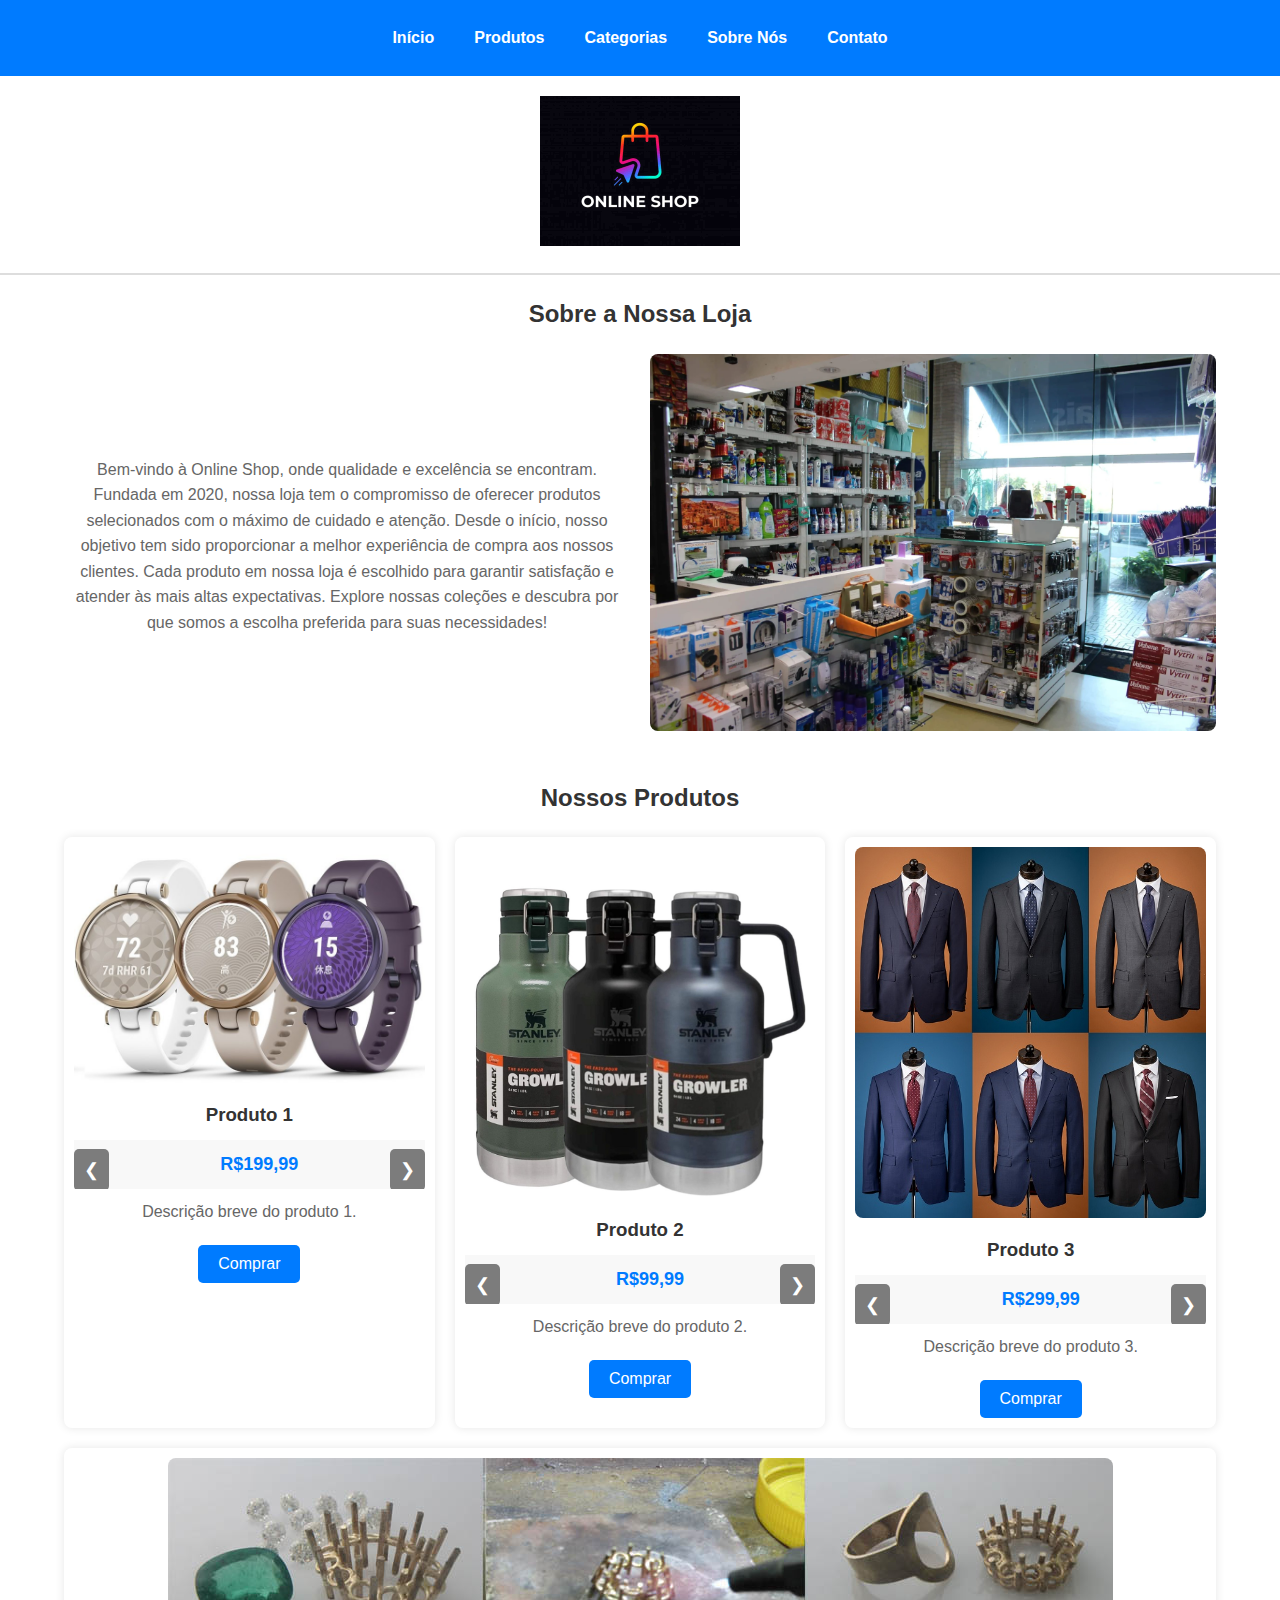
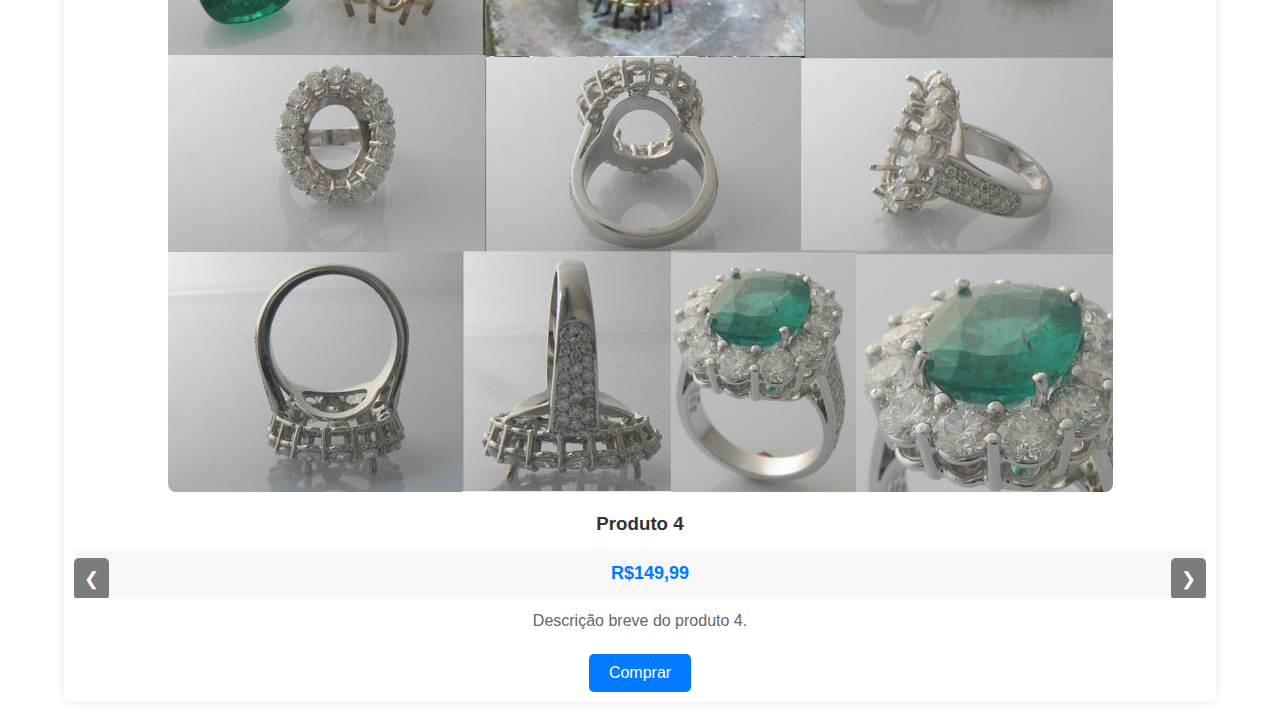
<file: index.html>
<!DOCTYPE html>
<html lang="pt-BR">
<head>
    <meta charset="UTF-8">
    <meta name="viewport" content="width=device-width, initial-scale=1.0">
    <title>Loja Virtual</title>
    <style>
        /* Reset básico e estilo global */
        body, h1, h2, h3, p, button, ul, li {
            margin: 0;
            padding: 0;
            box-sizing: border-box;
        }

        body {
            font-family: Arial, sans-serif;
            line-height: 1.6;
            background-color: #f4f4f4;
            color: #333;
        }

        .container {
            width: 90%;
            margin: 0 auto;
        }

        /* Estilo do cabeçalho */
        .header {
            background-color: #fff;
            padding: 20px 0;
            text-align: center;
            border-bottom: 2px solid #ddd;
        }

        .header img {
            max-width: 200px;
            height: auto;
        }

        /* Estilo do menu de navegação */
        .nav {
            background-color: #007bff;
            color: white;
            padding: 10px 0;
        }

        .nav ul {
            list-style: none;
            display: flex;
            justify-content: center;
            margin: 0;
            padding: 0;
        }

        .nav ul li {
            position: relative;
        }

        .nav ul li a {
            color: white;
            text-decoration: none;
            padding: 15px 20px;
            display: block;
            font-weight: bold;
        }

        .nav ul li a:hover {
            background-color: #0056b3;
        }

        .nav ul li ul {
            display: none;
            position: absolute;
            top: 100%;
            left: 0;
            background-color: #007bff;
            list-style: none;
            padding: 0;
            margin: 0;
            width: 200px;
        }

        .nav ul li:hover ul {
            display: block;
        }

        .nav ul li ul li a {
            padding: 10px;
            font-weight: normal;
        }

        .nav ul li ul li a:hover {
            background-color: #0056b3;
        }

        /* Estilos da seção Sobre a Loja */
        .sobre-loja {
            padding: 20px 0;
            background-color: #fff;
            text-align: center;
        }

        .sobre-loja h2 {
            margin-bottom: 20px;
        }

        .sobre-loja-conteudo {
            display: flex;
            flex-wrap: wrap;
            gap: 20px;
            align-items: center;
            justify-content: center;
            max-width: 1200px;
            margin: 0 auto;
        }

        .sobre-loja-texto,
        .sobre-loja-imagem {
            flex: 1 1 45%;
        }

        .sobre-loja-texto p {
            color: #666;
            line-height: 1.6;
        }

        .sobre-loja-imagem img {
            max-width: 100%;
            height: auto;
            border-radius: 8px;
        }

        /* Estilos da seção de Produtos */
        .produtos {
            padding: 20px 0;
            background-color: #fff;
        }

        .produtos h2 {
            text-align: center;
            margin-bottom: 20px;
        }

        .produto-lista {
            display: flex;
            flex-wrap: wrap;
            gap: 20px;
            justify-content: center;
        }

        .produto-item {
            flex: 1 1 calc(25% - 20px);
            box-shadow: 0 0 10px rgba(0, 0, 0, 0.1);
            padding: 10px;
            text-align: center;
            border-radius: 8px;
            background-color: #fff;
            position: relative;
            overflow: hidden;
            transition: transform 0.3s ease, box-shadow 0.3s ease;
        }

        .produto-item img {
            max-width: 100%;
            height: auto;
            border-radius: 8px;
        }

        .produto-item h3 {
            margin: 10px 0;
        }

        .produto-item p {
            margin: 10px 0;
            color: #666;
        }

        .produto-item button {
            background-color: #007bff;
            color: white;
            border: none;
            padding: 10px 20px;
            border-radius: 5px;
            cursor: pointer;
            font-size: 16px;
            margin-top: 10px;
            transition: background-color 0.3s ease;
        }

        .produto-item button:hover {
            background-color: #0056b3;
        }

        /* Estilos do slider de preços */
        .slider-container {
            position: relative;
            max-height: 100px;
            overflow: hidden;
            margin-bottom: 10px;
        }

        .slider {
            display: flex;
            transition: transform 0.5s ease;
        }

        .slider-item {
            min-width: 100%;
            text-align: center;
            background-color: #f8f8f8;
            padding: 10px;
        }

        .slider-item span {
            display: block;
            font-size: 18px;
            font-weight: bold;
            color: #007bff;
        }

        .slider-controls {
            position: absolute;
            top: 50%;
            width: 100%;
            display: flex;
            justify-content: space-between;
            transform: translateY(-50%);
        }

        .slider-controls button {
            background-color: rgba(0, 0, 0, 0.5);
            color: white;
            border: none;
            padding: 10px;
            cursor: pointer;
            font-size: 18px;
        }

        /* Responsividade */
        @media (max-width: 1024px) {
            .produto-item {
                flex: 1 1 calc(33.33% - 20px);
            }
        }

        @media (max-width: 768px) {
            .produto-item {
                flex: 1 1 calc(50% - 20px);
            }

            .sobre-loja-conteudo {
                flex-direction: column;
                text-align: center;
            }

            .sobre-loja-texto,
            .sobre-loja-imagem {
                flex: 1 1 100%;
            }
        }

        @media (max-width: 480px) {
            .produto-item {
                flex: 1 1 100%;
            }
        }
    </style>
</head>
<body>
    <!-- Menu de Navegação -->
    <nav class="nav">
        <div class="container">
            <ul>
                <li><a href="#home">Início</a></li>
                <li><a href="#produtos">Produtos</a></li>
                <li>
                    <a href="#categorias">Categorias</a>
                    <ul>
                        <li><a href="#eletronicos">Eletrônicos</a></li>
                        <li><a href="#roupas">Roupas</a></li>
                        <li><a href="#acessorios">Acessórios</a></li>
                    </ul>
                </li>
                <li><a href="#sobre">Sobre Nós</a></li>
                <li><a href="#contato">Contato</a></li>
            </ul>
        </div>
    </nav>

    <!-- Cabeçalho com Logo -->
    <header class="header">
        <img src="/imagens/logo.jpg" alt="Logo da Loja">
    </header>

    <!-- Seção Sobre a Loja -->
    <section class="sobre-loja" id="sobre">
        <div class="container">
            <h2>Sobre a Nossa Loja</h2>
            <div class="sobre-loja-conteudo">
                <div class="sobre-loja-texto">
                    <p>Bem-vindo à Online Shop, onde qualidade e excelência se encontram. Fundada em 2020, nossa loja tem o compromisso de oferecer produtos selecionados com o máximo de cuidado e atenção. Desde o início, nosso objetivo tem sido proporcionar a melhor experiência de compra aos nossos clientes. Cada produto em nossa loja é escolhido para garantir satisfação e atender às mais altas expectativas. Explore nossas coleções e descubra por que somos a escolha preferida para suas necessidades!</p>
                </div>
                <div class="sobre-loja-imagem">
                    <img src="/imagens/sobre a loja.webp" alt="Sobre a Loja">
                </div>
            </div>
        </div>
    </section>

    <!-- Seção de Produtos -->
    <section class="produtos" id="produtos">
        <div class="container">
            <h2>Nossos Produtos</h2>
            <div class="produto-lista">
                <div class="produto-item">
                    <img src="/imagens/eletronico.jpg" alt="Produto 1">
                    <h3>Produto 1</h3>
                    <div class="slider-container">
                        <div class="slider">
                            <div class="slider-item">
                                <span>R$199,99</span>
                            </div>
                            <div class="slider-item">
                                <span>R$179,99</span>
                            </div>
                        </div>
                        <div class="slider-controls">
                            <button onclick="prevSlide()">&#10094;</button>
                            <button onclick="nextSlide()">&#10095;</button>
                        </div>
                    </div>
                    <p>Descrição breve do produto 1.</p>
                    <button>Comprar</button>
                </div>
                <div class="produto-item">
                    <img src="/imagens/utilidades.jfif" alt="Produto 2">
                    <h3>Produto 2</h3>
                    <div class="slider-container">
                        <div class="slider">
                            <div class="slider-item">
                                <span>R$99,99</span>
                            </div>
                            <div class="slider-item">
                                <span>R$89,99</span>
                            </div>
                        </div>
                        <div class="slider-controls">
                            <button onclick="prevSlide()">&#10094;</button>
                            <button onclick="nextSlide()">&#10095;</button>
                        </div>
                    </div>
                    <p>Descrição breve do produto 2.</p>
                    <button>Comprar</button>
                </div>
                <div class="produto-item">
                    <img src="/imagens/roupas.jpg" alt="Produto 3">
                    <h3>Produto 3</h3>
                    <div class="slider-container">
                        <div class="slider">
                            <div class="slider-item">
                                <span>R$299,99</span>
                            </div>
                            <div class="slider-item">
                                <span>R$259,99</span>
                            </div>
                        </div>
                        <div class="slider-controls">
                            <button onclick="prevSlide()">&#10094;</button>
                            <button onclick="nextSlide()">&#10095;</button>
                        </div>
                    </div>
                    <p>Descrição breve do produto 3.</p>
                    <button>Comprar</button>
                </div>
                <div class="produto-item">
                    <img src="/imagens/acessorios.jpg" alt="Produto 4">
                    <h3>Produto 4</h3>
                    <div class="slider-container">
                        <div class="slider">
                            <div class="slider-item">
                                <span>R$149,99</span>
                            </div>
                            <div class="slider-item">
                                <span>R$129,99</span>
                            </div>
                        </div>
                        <div class="slider-controls">
                            <button onclick="prevSlide()">&#10094;</button>
                            <button onclick="nextSlide()">&#10095;</button>
                        </div>
                    </div>
                    <p>Descrição breve do produto 4.</p>
                    <button>Comprar</button>
                </div>
            </div>
        </div>
    </section>

    <script>
        // JavaScript para controle do slider de preços
        let slideIndex = 0;

        function showSlide(index) {
            const slides = document.querySelectorAll('.slider-item');
            if (index >= slides.length) slideIndex = 0;
            if (index < 0) slideIndex = slides.length - 1;
            slides.forEach((slide, i) => {
                slide.style.transform = `translateX(-${slideIndex * 100}%)`;
            });
        }

        function nextSlide() {
            slideIndex++;
            showSlide(slideIndex);
        }

        function prevSlide() {
            slideIndex--;
            showSlide(slideIndex);
        }

        // Inicializar o slider
        showSlide(slideIndex);
    </script>
</body>
</html>
</file>
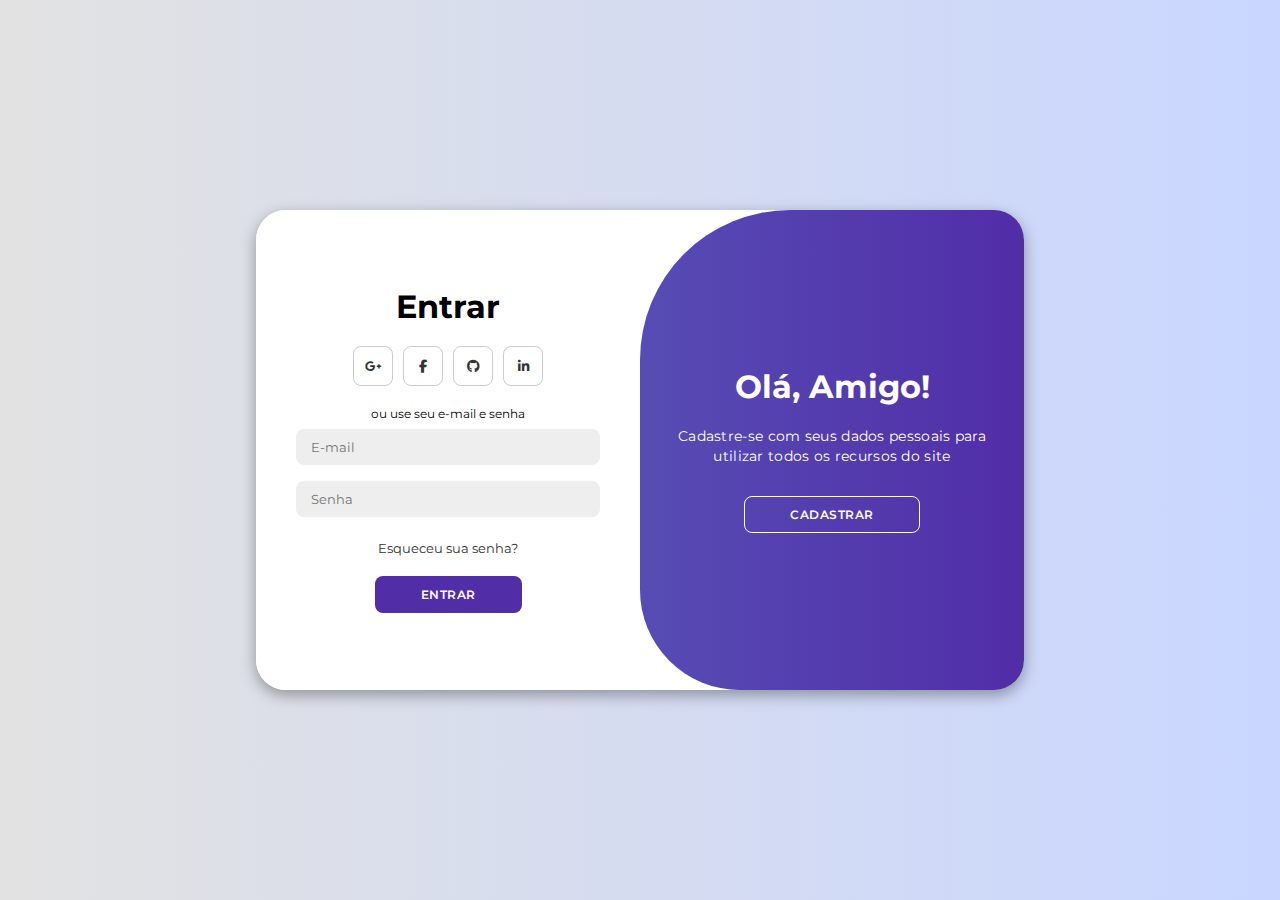
<file: login interativo/index.html>
<!DOCTYPE html>
<html lang="pt-br">

<head>
    <meta charset="UTF-8">
    <meta name="viewport" content="width=device-width, initial-scale=1.0">
    <link rel="stylesheet" href="https://cdnjs.cloudflare.com/ajax/libs/font-awesome/6.4.2/css/all.min.css">
    <link rel="stylesheet" href="style.css">
    <title>Página de Login Moderna</title>
</head>

<body>

    <div class="container" id="container">
        <div class="form-container sign-up">
            <form>
                <h1>Criar Conta</h1>
                <div class="social-icons">
                    <a href="#" class="icon"><i class="fa-brands fa-google-plus-g"></i></a>
                    <a href="#" class="icon"><i class="fa-brands fa-facebook-f"></i></a>
                    <a href="#" class="icon"><i class="fa-brands fa-github"></i></a>
                    <a href="#" class="icon"><i class="fa-brands fa-linkedin-in"></i></a>
                </div>
                <span>ou use seu e-mail para se registrar</span>
                <input type="text" placeholder="Nome">
                <input type="email" placeholder="E-mail">
                <input type="password" placeholder="Senha">
                <button>Criar Conta</button>
            </form>
        </div>
        <div class="form-container sign-in">
            <form>
                <h1>Entrar</h1>
                <div class="social-icons">
                    <a href="#" class="icon"><i class="fa-brands fa-google-plus-g"></i></a>
                    <a href="#" class="icon"><i class="fa-brands fa-facebook-f"></i></a>
                    <a href="#" class="icon"><i class="fa-brands fa-github"></i></a>
                    <a href="#" class="icon"><i class="fa-brands fa-linkedin-in"></i></a>
                </div>
                <span>ou use seu e-mail e senha</span>
                <input type="email" placeholder="E-mail">
                <input type="password" placeholder="Senha">
                <a href="#">Esqueceu sua senha?</a>
                <button>Entrar</button>
            </form>
        </div>
        <div class="toggle-container">
            <div class="toggle">
                <div class="toggle-panel toggle-left">
                    <h1>Bem-vindo de volta!</h1>
                    <p>Insira seus dados pessoais para utilizar todos os recursos do site</p>
                    <button class="hidden" id="login">Entrar</button>
                </div>
                <div class="toggle-panel toggle-right">
                    <h1>Olá, Amigo!</h1>
                    <p>Cadastre-se com seus dados pessoais para utilizar todos os recursos do site</p>
                    <button class="hidden" id="register">Cadastrar</button>
                </div>
            </div>
        </div>
    </div>

    <script src="script.js"></script>
</body>

</html>
</file>
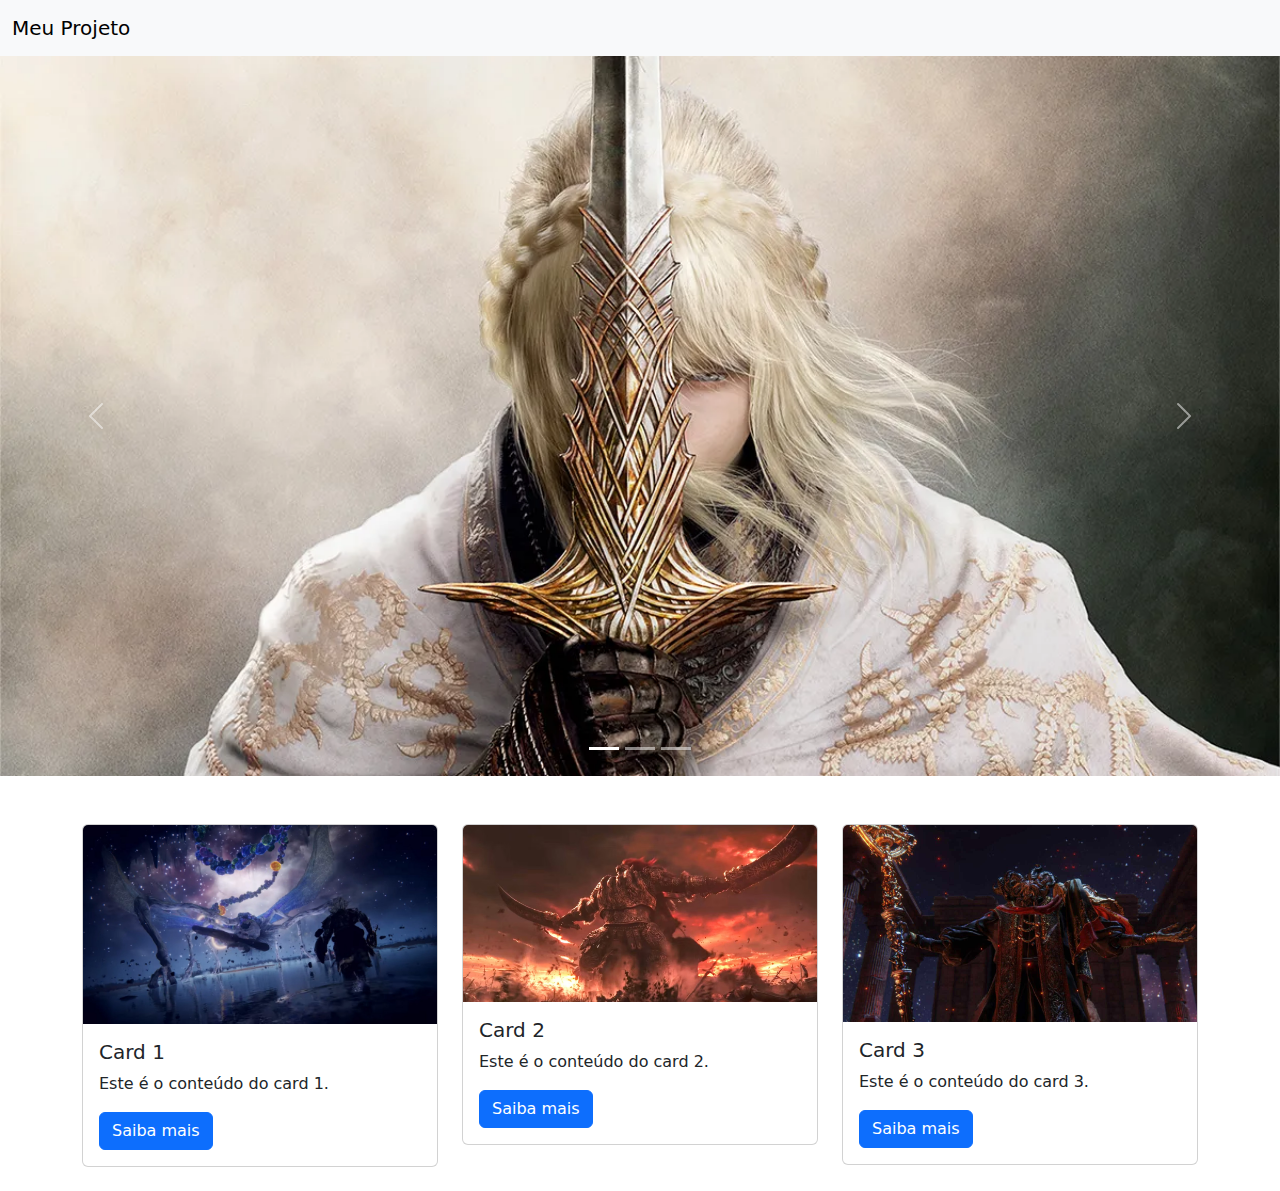
<file: pasta/index.html>
<!DOCTYPE html>
<html lang="pt-br">
<head>
    <meta charset="UTF-8">
    <meta name="viewport" content="width=device-width, initial-scale=1.0">
    <title>Projeto com Bootstrap</title>
    <!-- Bootstrap CSS -->
    <link href="https://cdn.jsdelivr.net/npm/bootstrap@5.3.0-alpha1/dist/css/bootstrap.min.css" rel="stylesheet">
</head>
<body>

    <!-- Navbar opcional -->
    <nav class="navbar navbar-expand-lg navbar-light bg-light">
        <div class="container-fluid">
            <a class="navbar-brand" href="#">Meu Projeto</a>
        </div>
    </nav>

    <!-- Carousel de Imagens com indicadores -->
    <div id="carouselExampleIndicators" class="carousel slide" data-bs-ride="carousel">
        <div class="carousel-indicators">
            <button type="button" data-bs-target="#carouselExampleIndicators" data-bs-slide-to="0" class="active" aria-current="true" aria-label="Slide 1"></button>
            <button type="button" data-bs-target="#carouselExampleIndicators" data-bs-slide-to="1" aria-label="Slide 2"></button>
            <button type="button" data-bs-target="#carouselExampleIndicators" data-bs-slide-to="2" aria-label="Slide 3"></button>
        </div>
        <div class="carousel-inner">
            <div class="carousel-item active">
                <img src="imagens/leda.webp" class="d-block w-100" alt="Imagem 1">
            </div>
            <div class="carousel-item">
                <img src="imagens/malenia.jpg" class="d-block w-100" alt="Imagem 2">
            </div>
            <div class="carousel-item">
                <img src="imagens/ranni.webp" class="d-block w-100" alt="Imagem 3">
            </div>
        </div>
        <button class="carousel-control-prev" type="button" data-bs-target="#carouselExampleIndicators" data-bs-slide="prev">
            <span class="carousel-control-prev-icon" aria-hidden="true"></span>
            <span class="visually-hidden">Anterior</span>
        </button>
        <button class="carousel-control-next" type="button" data-bs-target="#carouselExampleIndicators" data-bs-slide="next">
            <span class="carousel-control-next-icon" aria-hidden="true"></span>
            <span class="visually-hidden">Próximo</span>
        </button>
    </div>

    <!-- Layout com Grid e Cards -->
    <div class="container mt-5">
        <div class="row">
            <!-- Card 1 -->
            <div class="col-xs-12 col-sm-12 col-md-6 col-lg-4 mb-4">
                <div class="card">
                    <img src="imagens/astel.jpg" class="card-img-top" alt="Imagem 1">
                    <div class="card-body">
                        <h5 class="card-title">Card 1</h5>
                        <p class="card-text">Este é o conteúdo do card 1.</p>
                        <a href="#" class="btn btn-primary">Saiba mais</a>
                    </div>
                </div>
            </div>
            <!-- Card 2 -->
            <div class="col-xs-12 col-sm-12 col-md-6 col-lg-4 mb-4">
                <div class="card">
                    <img src="imagens/raddan.avif" class="card-img-top" alt="Imagem 2">
                    <div class="card-body">
                        <h5 class="card-title">Card 2</h5>
                        <p class="card-text">Este é o conteúdo do card 2.</p>
                        <a href="#" class="btn btn-primary">Saiba mais</a>
                    </div>
                </div>
            </div>
            <!-- Card 3 -->
            <div class="col-xs-12 col-sm-12 col-md-6 col-lg-4 mb-4">
                <div class="card">
                    <img src="imagens/mog.jpg" class="card-img-top" alt="Imagem 3">
                    <div class="card-body">
                        <h5 class="card-title">Card 3</h5>
                        <p class="card-text">Este é o conteúdo do card 3.</p>
                        <a href="#" class="btn btn-primary">Saiba mais</a>
                    </div>
                </div>
            </div>
        </div>
    </div>

    <!-- Bootstrap JS e dependências -->
    <script src="https://cdn.jsdelivr.net/npm/bootstrap@5.3.0-alpha1/dist/js/bootstrap.bundle.min.js"></script>
</body>
</html>
</file>
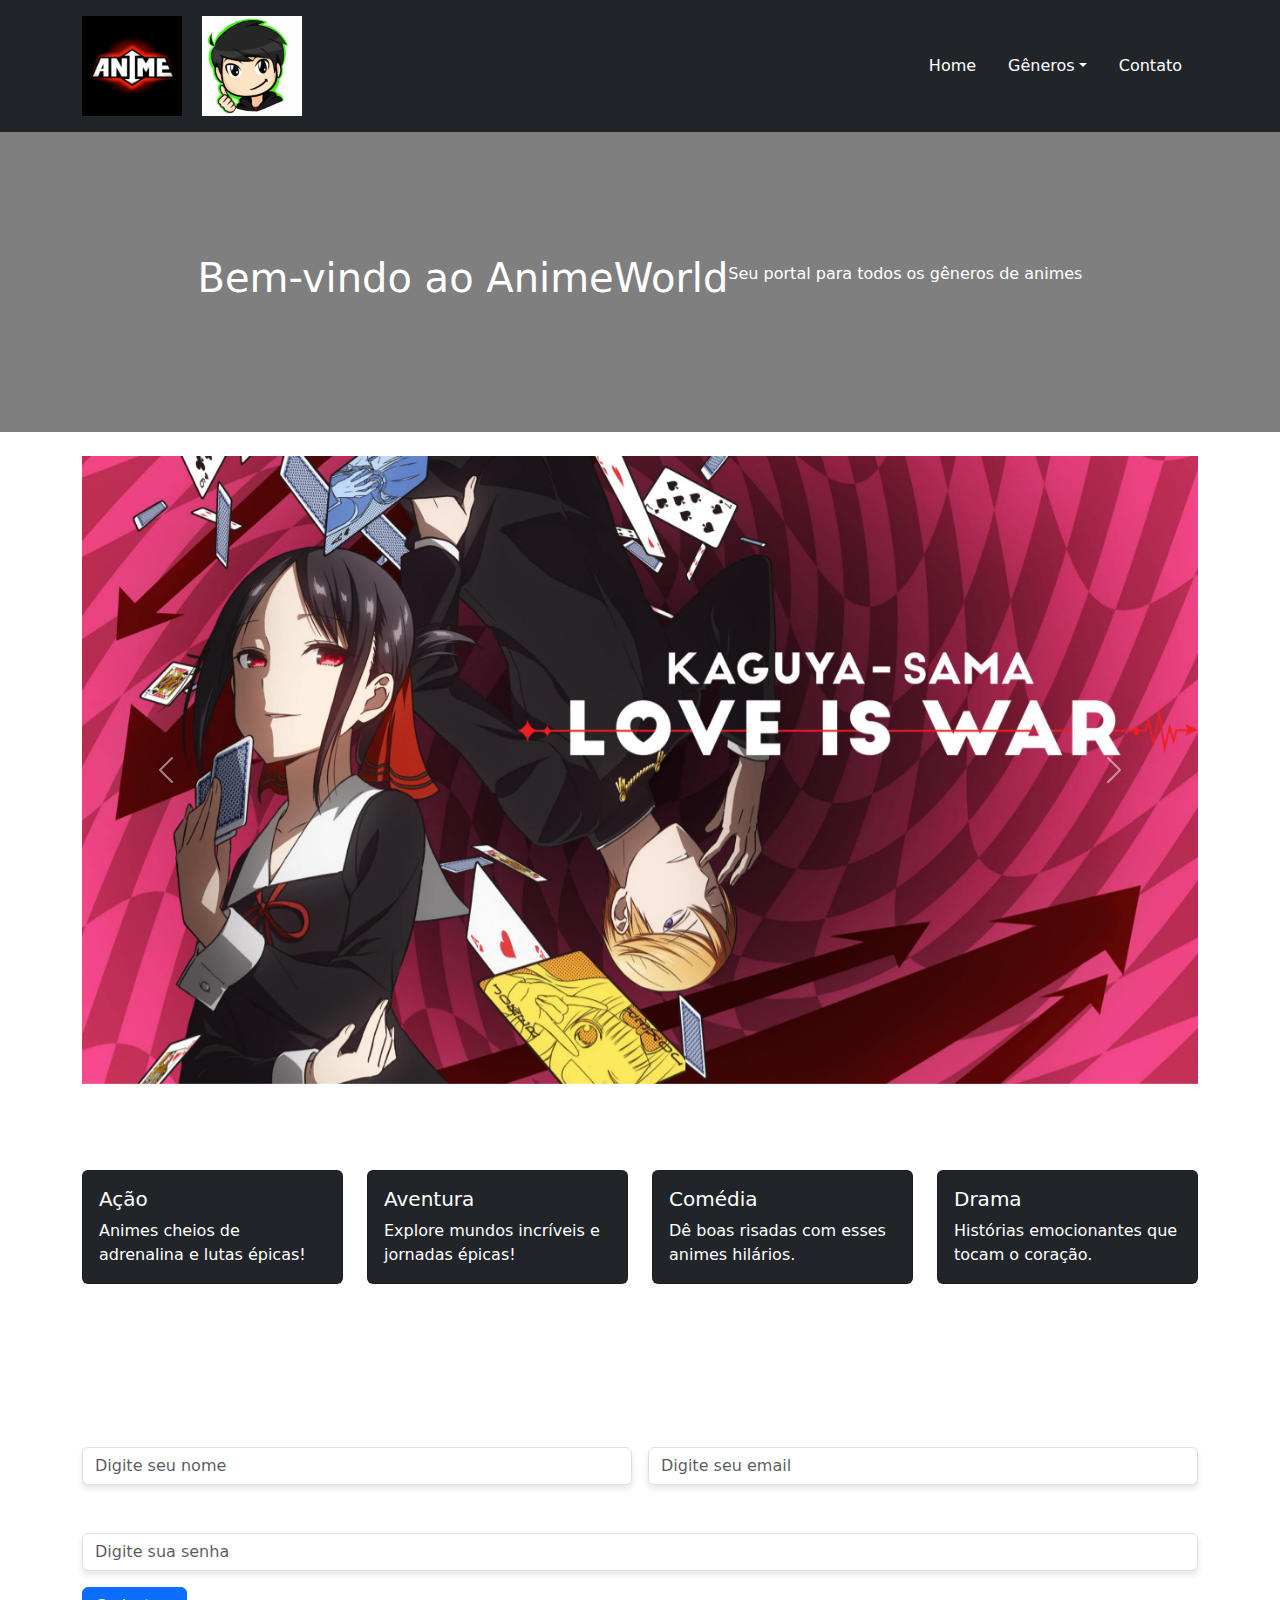
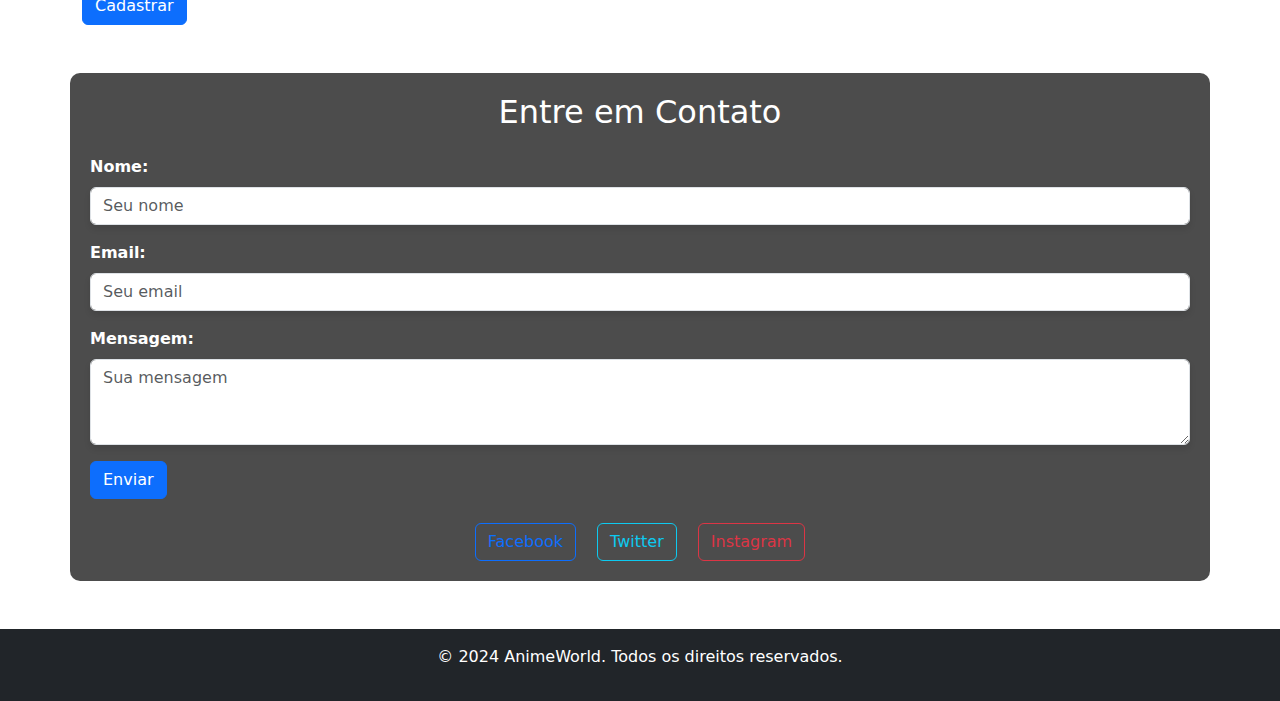
<file: projeto/index.html>
<!DOCTYPE html>
<html lang="pt-BR">
<head>
    <meta charset="UTF-8">
    <meta name="viewport" content="width=device-width, initial-scale=1.0">
    <title>AnimeWorld</title>
    <!-- Bootstrap CSS -->
    <link href="https://cdn.jsdelivr.net/npm/bootstrap@5.3.0-alpha1/dist/css/bootstrap.min.css" rel="stylesheet">
    <style>
        body {
            background-image: url('https://i0.wp.com/wallpapercave.com/wp/wp2443550.gif'); /* Substitua pelo caminho do seu GIF */
            background-size: cover;
            background-attachment: fixed;
            background-repeat: no-repeat;
            color: white;
        }

        header {
            background-color: rgba(0, 0, 0, 0.8);
            position: relative;
            padding: 10px 0;
        }

        .logo {
            display: flex;
            align-items: center;
        }

        .logo img {
            max-width: 100px;
            height: auto;
        }

        .anime-image {
            width: 150px; /* Ajuste o tamanho */
            height: auto;
            margin-left: 20px;
        }

        .banner {
            height: 300px;
            background: rgba(0, 0, 0, 0.5);
            width: 100%;
            display: flex;
            align-items: center;
            justify-content: center;
        }

        .card {
            margin-bottom: 20px;
        }

        #mensagemCadastro {
            text-align: center;
            font-size: 18px;
            font-weight: bold;
        }

        footer {
            background-color: rgba(0, 0, 0, 0.9);
        }

        /* Estilos para os formulários */
        form input, form textarea {
            background-color: #ffffff;
            color: #000000;
            border: 1px solid #ccc;
            box-shadow: 0px 4px 6px rgba(0, 0, 0, 0.1);
        }

        form input::placeholder, form textarea::placeholder {
            color: #999999;
        }

        form label {
            color: #ffffff;
        }

        .form-label {
            font-weight: bold;
        }

        #contato {
            background-color: rgba(0, 0, 0, 0.7);
            padding: 20px;
            border-radius: 10px;
        }
    </style>
</head>
<body>

    <!-- Cabeçalho com Logo e Imagem de Anime -->
    <header class="bg-dark text-white p-3 text-center">
        <div class="container">
            <div class="d-flex justify-content-between align-items-center">
                <div class="logo">
                    <img src="imagens2/logo.jpg" alt="Logo do AnimeWorld" width="100">
                    <!-- Nova imagem de anime -->
                    <img src="imagens2/avatar.jpg" alt="Imagem de Anime" class="anime-image">
                </div>
                <nav>
                    <ul class="nav">
                        <li class="nav-item"><a class="nav-link text-white" href="#home">Home</a></li>
                        <li class="nav-item dropdown">
                            <a class="nav-link dropdown-toggle text-white" href="#" id="generosDropdown" role="button" data-bs-toggle="dropdown">Gêneros</a>
                            <ul class="dropdown-menu">
                                <li><a class="dropdown-item" href="#acao">Ação</a></li>
                                <li><a class="dropdown-item" href="#aventura">Aventura</a></li>
                                <li><a class="dropdown-item" href="#comedia">Comédia</a></li>
                                <li><a class="dropdown-item" href="#drama">Drama</a></li>
                            </ul>
                        </li>
                        <li class="nav-item"><a class="nav-link text-white" href="#contato">Contato</a></li>
                    </ul>
                </nav>
            </div>
        </div>
    </header>

    <!-- Seção Principal com imagem de fundo -->
    <section id="home" class="banner text-center text-white">
        <h1>Bem-vindo ao AnimeWorld</h1>
        <p>Seu portal para todos os gêneros de animes</p>
    </section>

    <!-- Carrossel -->
    <section id="carrossel" class="container my-4">
        <div id="animeCarousel" class="carousel slide" data-bs-ride="carousel">
            <div class="carousel-inner">
                <div class="carousel-item active">
                    <img src="imagens2/kaguya-sama.jpg" class="d-block w-100" alt="Kaguya-sama">
                </div>
                <div class="carousel-item">
                    <img src="imagens2/konosuba.png" class="d-block w-100" alt="Konosuba">
                </div>
                <div class="carousel-item">
                    <img src="imagens2/mirai nikki.jpg" class="d-block w-100" alt="Mirai Nikki">
                </div>
            </div>
            <button class="carousel-control-prev" type="button" data-bs-target="#animeCarousel" data-bs-slide="prev">
                <span class="carousel-control-prev-icon" aria-hidden="true"></span>
                <span class="visually-hidden">Anterior</span>
            </button>
            <button class="carousel-control-next" type="button" data-bs-target="#animeCarousel" data-bs-slide="next">
                <span class="carousel-control-next-icon" aria-hidden="true"></span>
                <span class="visually-hidden">Próximo</span>
            </button>
        </div>
    </section>

    <!-- Gêneros de Animes -->
    <section id="generos" class="container my-4">
        <h2 class="text-center mb-4">Gêneros de Animes</h2>
        <div class="row">
            <div class="col-md-3">
                <div class="card bg-dark text-white">
                    <div class="card-body">
                        <h5 class="card-title">Ação</h5>
                        <p class="card-text">Animes cheios de adrenalina e lutas épicas!</p>
                    </div>
                </div>
            </div>
            <div class="col-md-3">
                <div class="card bg-dark text-white">
                    <div class="card-body">
                        <h5 class="card-title">Aventura</h5>
                        <p class="card-text">Explore mundos incríveis e jornadas épicas!</p>
                    </div>
                </div>
            </div>
            <div class="col-md-3">
                <div class="card bg-dark text-white">
                    <div class="card-body">
                        <h5 class="card-title">Comédia</h5>
                        <p class="card-text">Dê boas risadas com esses animes hilários.</p>
                    </div>
                </div>
            </div>
            <div class="col-md-3">
                <div class="card bg-dark text-white">
                    <div class="card-body">
                        <h5 class="card-title">Drama</h5>
                        <p class="card-text">Histórias emocionantes que tocam o coração.</p>
                    </div>
                </div>
            </div>
        </div>
    </section>

    <!-- Seção de Cadastro -->
    <section id="cadastro" class="container my-5">
        <h2 class="text-center mb-4">Cadastre-se no AnimeWorld</h2>
        <form id="cadastroForm" class="row g-3">
            <div class="col-md-6">
                <label for="nome" class="form-label">Nome:</label>
                <input type="text" class="form-control" id="nome" required placeholder="Digite seu nome">
            </div>
            <div class="col-md-6">
                <label for="email" class="form-label">Email:</label>
                <input type="email" class="form-control" id="email" required placeholder="Digite seu email">
            </div>
            <div class="col-12">
                <label for="senha" class="form-label">Senha:</label>
                <input type="password" class="form-control" id="senha" required placeholder="Digite sua senha">
            </div>
            <div class="col-12">
                <button type="submit" class="btn btn-primary">Cadastrar</button>
            </div>
        </form>
        <div id="mensagemCadastro" class="mt-3"></div>
    </section>

    <!-- Seção de Contato -->
    <section id="contato" class="container my-5">
        <h2 class="text-center mb-4">Entre em Contato</h2>
        <form>
            <div class="mb-3">
                <label for="nomeContato" class="form-label">Nome:</label>
                <input type="text" class="form-control" id="nomeContato" required placeholder="Seu nome">
            </div>
            <div class="mb-3">
                <label for="emailContato" class="form-label">Email:</label>
                <input type="email" class="form-control" id="emailContato" required placeholder="Seu email">
            </div>
            <div class="mb-3">
                <label for="mensagem" class="form-label">Mensagem:</label>
                <textarea class="form-control" id="mensagem" rows="3" required placeholder="Sua mensagem"></textarea>
            </div>
            <button type="submit" class="btn btn-primary">Enviar</button>
        </form>

        <!-- Redes sociais -->
        <div class="text-center mt-4">
            <a href="https://facebook.com" class="btn btn-outline-primary mx-2" target="_blank">Facebook</a>
            <a href="https://twitter.com" class="btn btn-outline-info mx-2" target="_blank">Twitter</a>
            <a href="https://instagram.com" class="btn btn-outline-danger mx-2" target="_blank">Instagram</a>
        </div>
    </section>

    <!-- Rodapé -->
    <footer class="bg-dark text-white text-center py-3">
        <p>&copy; 2024 AnimeWorld. Todos os direitos reservados.</p>
    </footer>

    <!-- Bootstrap JS e Script Personalizado -->
    <script src="https://cdn.jsdelivr.net/npm/bootstrap@5.3.0-alpha1/dist/js/bootstrap.bundle.min.js"></script>
    <script>
        // Cadastro
        document.getElementById('cadastroForm').addEventListener('submit', function(e) {
            e.preventDefault();

            const nome = document.getElementById('nome').value;
            const email = document.getElementById('email').value;
            const senha = document.getElementById('senha').value;
            const mensagemCadastro = document.getElementById('mensagemCadastro');

            // Validação simples
            if (nome && email && senha.length >= 6) {
                mensagemCadastro.innerHTML = `<div class="alert alert-success">Cadastro realizado com sucesso!</div>`;
            } else {
                mensagemCadastro.innerHTML = `<div class="alert alert-danger">Por favor, preencha todos os campos corretamente. A senha deve ter no mínimo 6 caracteres.</div>`;
            }
        });
    </script>
</body>
</html>
</file>
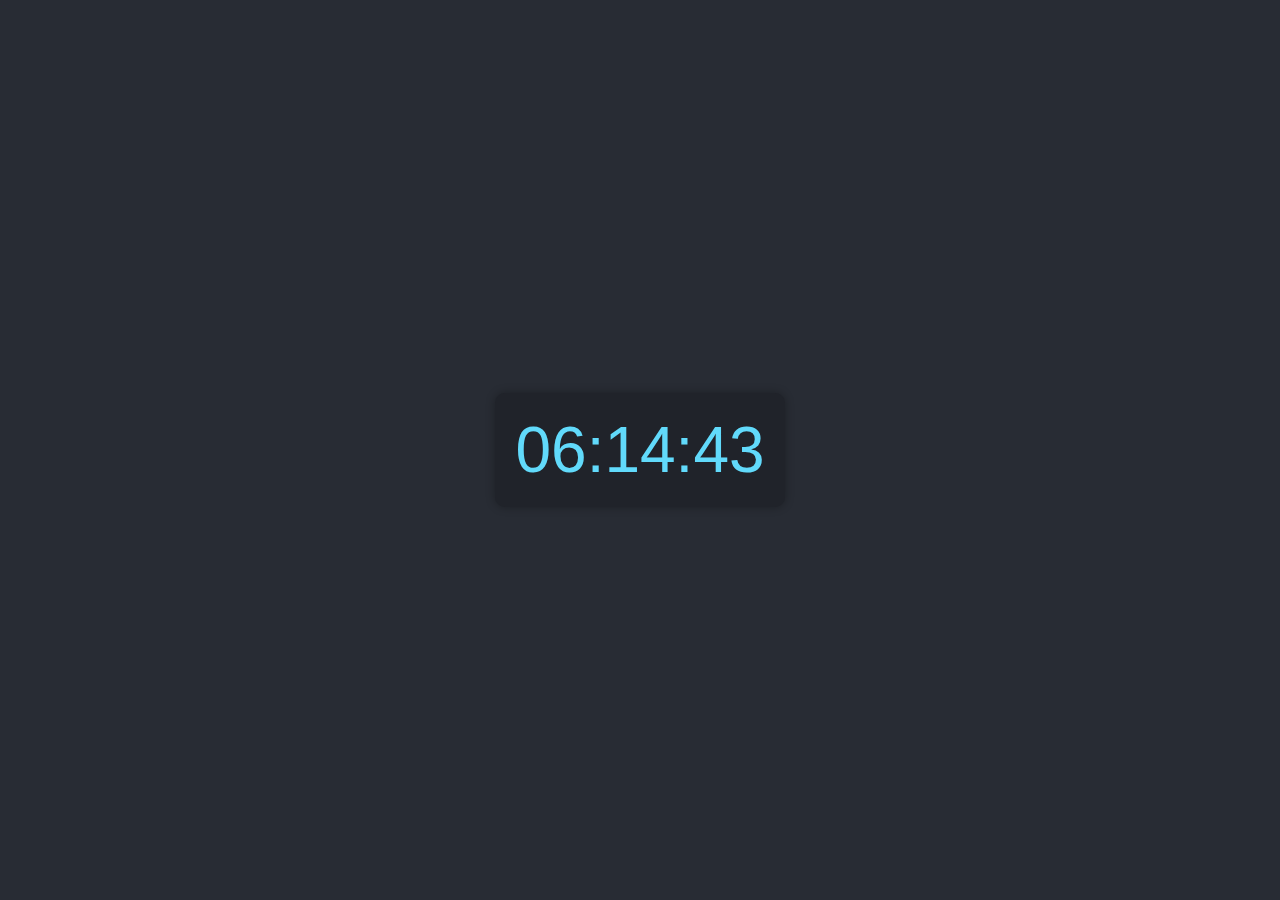
<file: relogio/index.html>
<!DOCTYPE html>
<html lang="pt-BR">
<head>
    <meta charset="UTF-8">
    <meta name="viewport" content="width=device-width, initial-scale=1.0">
    <title>Relógio Digital</title>
    <style>
        body {
            display: flex;
            justify-content: center;
            align-items: center;
            height: 100vh;
            background-color: #282c34;
            color: #61dafb;
            font-family: 'Arial', sans-serif;
            margin: 0;
        }
        #clock {
            font-size: 4rem;
            background: #20232a;
            padding: 20px;
            border-radius: 10px;
            box-shadow: 0 0 10px rgba(0, 0, 0, 0.3);
        }
    </style>
</head>
<body>
    <div id="clock">00:00:00</div>

    <script>
        function updateClock() {
            const now = new Date();
            const hours = String(now.getHours()).padStart(2, '0');
            const minutes = String(now.getMinutes()).padStart(2, '0');
            const seconds = String(now.getSeconds()).padStart(2, '0');

            document.getElementById('clock').textContent = `${hours}:${minutes}:${seconds}`;
        }

        setInterval(updateClock, 1000);
        updateClock(); // Atualiza imediatamente ao carregar a página
    </script>
</body>
</html>
</file>
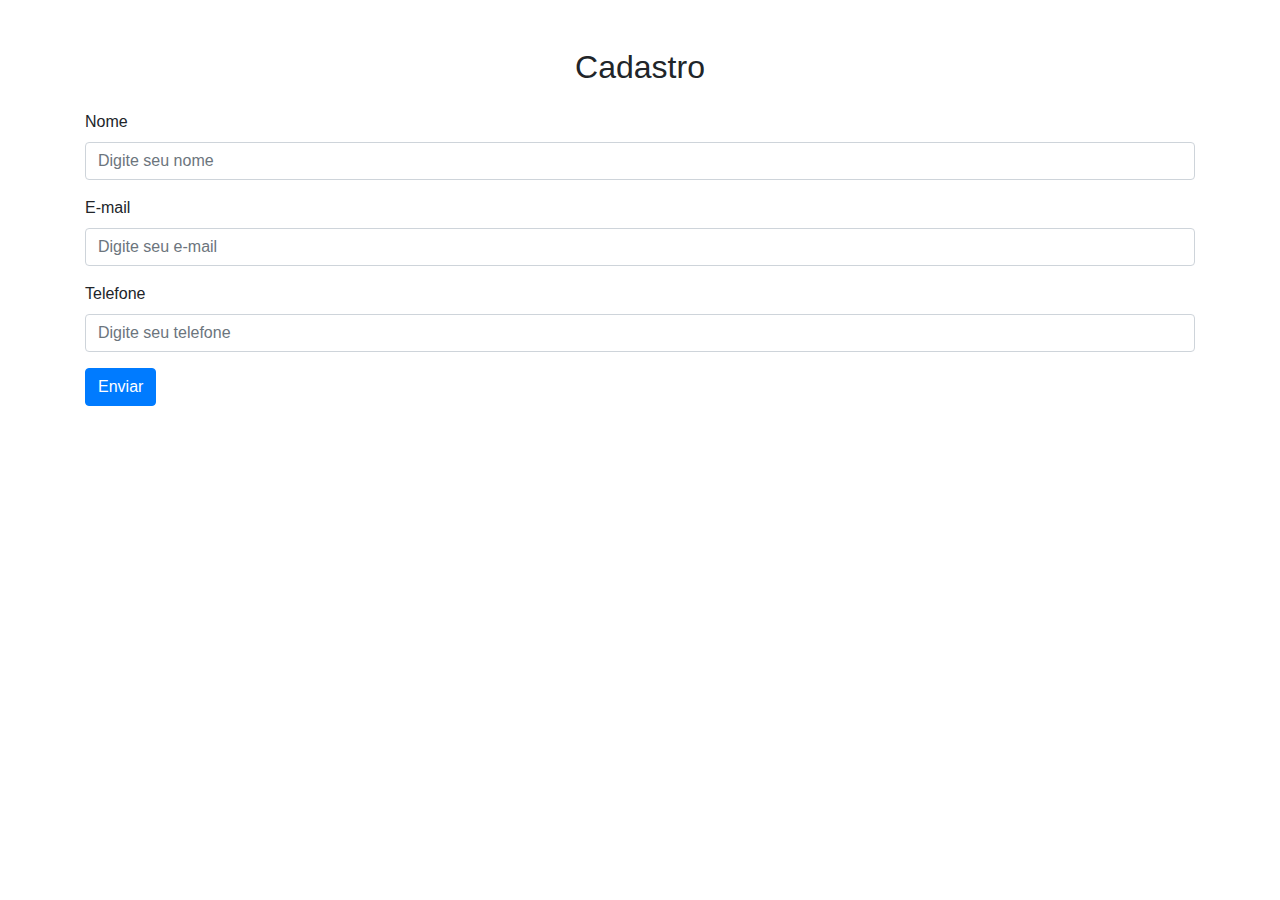
<file: trabalho/index.html>
<!DOCTYPE html>
<html lang="pt-BR">
<head>
    <meta charset="UTF-8">
    <meta name="viewport" content="width=device-width, initial-scale=1.0">
    <title>Formulário de Cadastro</title>
    <!-- Bootstrap CSS CDN -->
    <link href="https://stackpath.bootstrapcdn.com/bootstrap/4.5.2/css/bootstrap.min.css" rel="stylesheet">
    <style>
        .alert-custom {
            display: none;
        }
    </style>
</head>
<body>
    <div class="container mt-5">
        <h2 class="text-center mb-4">Cadastro</h2>
        <div id="feedback" class="alert-custom"></div>
        <form id="cadastroForm">
            <div class="form-group">
                <label for="nome">Nome</label>
                <input type="text" class="form-control" id="nome" placeholder="Digite seu nome">
                <div class="invalid-feedback">Por favor, insira seu nome.</div>
            </div>
            <div class="form-group">
                <label for="email">E-mail</label>
                <input type="email" class="form-control" id="email" placeholder="Digite seu e-mail">
                <div class="invalid-feedback">Por favor, insira um e-mail válido.</div>
            </div>
            <div class="form-group">
                <label for="telefone">Telefone</label>
                <input type="tel" class="form-control" id="telefone" placeholder="Digite seu telefone">
                <div class="invalid-feedback">Por favor, insira um número de telefone válido.</div>
            </div>
            <button type="submit" class="btn btn-primary">Enviar</button>
        </form>
    </div>

    <!-- Bootstrap JS and dependencies -->
    <script src="https://code.jquery.com/jquery-3.5.1.slim.min.js"></script>
    <script src="https://cdn.jsdelivr.net/npm/@popperjs/core@2.0.11/dist/umd/popper.min.js"></script>
    <script src="https://stackpath.bootstrapcdn.com/bootstrap/4.5.2/js/bootstrap.min.js"></script>

    <script>
        document.getElementById('cadastroForm').addEventListener('submit', function(event) {
            event.preventDefault(); // Evita o envio do formulário

            var nome = document.getElementById('nome').value;
            var email = document.getElementById('email').value;
            var telefone = document.getElementById('telefone').value;
            var feedback = document.getElementById('feedback');

            var isValid = true;
            feedback.classList.remove('alert-success', 'alert-danger');
            feedback.style.display = 'none';

            if (nome === '') {
                document.getElementById('nome').classList.add('is-invalid');
                isValid = false;
            } else {
                document.getElementById('nome').classList.remove('is-invalid');
            }

            if (email === '' || !validateEmail(email)) {
                document.getElementById('email').classList.add('is-invalid');
                isValid = false;
            } else {
                document.getElementById('email').classList.remove('is-invalid');
            }

            if (telefone === '') {
                document.getElementById('telefone').classList.add('is-invalid');
                isValid = false;
            } else {
                document.getElementById('telefone').classList.remove('is-invalid');
            }

            if (isValid) {
                feedback.classList.add('alert-success');
                feedback.textContent = 'Cadastro realizado com sucesso!';
                feedback.style.display = 'block';
                // Aqui você pode adicionar o código para enviar o formulário de fato
            } else {
                feedback.classList.add('alert-danger');
                feedback.textContent = 'Por favor, preencha todos os campos corretamente.';
                feedback.style.display = 'block';
            }
        });

        function validateEmail(email) {
            var re = /^[^\s@]+@[^\s@]+\.[^\s@]+$/;
            return re.test(email);
        }
    </script>
</body>
</html>
</file>
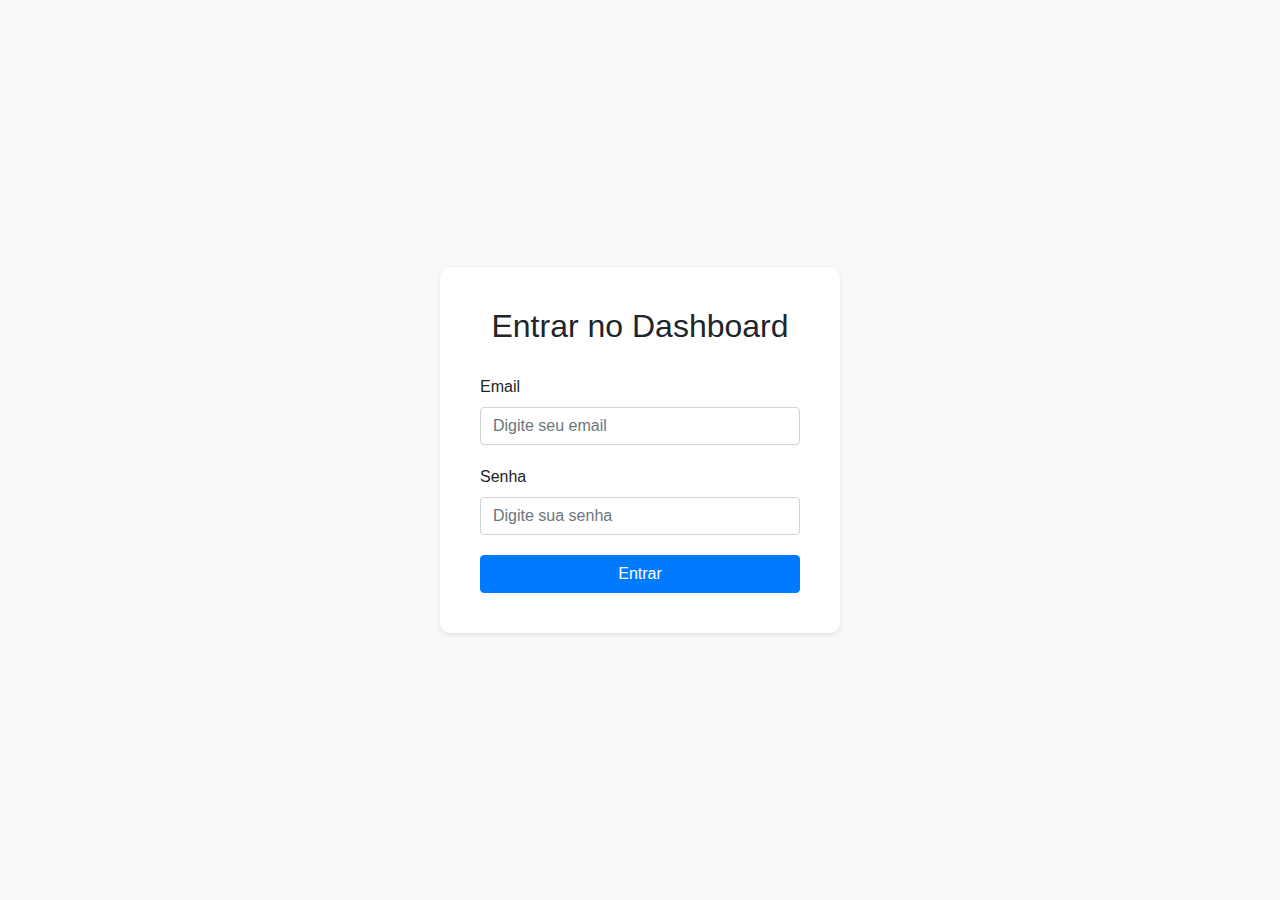
<file: tela interativa/login.html>
<!DOCTYPE html>
<html lang="pt-br">
<head>
    <meta charset="UTF-8">
    <meta name="viewport" content="width=device-width, initial-scale=1.0">
    <title>Login - Dashboard</title>
    <link rel="stylesheet" href="https://stackpath.bootstrapcdn.com/bootstrap/4.5.2/css/bootstrap.min.css">

    <style>
        body, html {
            height: 100%;
            margin: 0;
            font-family: 'Roboto', sans-serif;
            background-color: #f8f9fa;
        }

        .login-container {
            height: 100%;
            display: flex;
            justify-content: center;
            align-items: center;
        }

        .login-box {
            background-color: white;
            padding: 40px;
            box-shadow: 0px 2px 5px rgba(0, 0, 0, 0.1);
            border-radius: 10px;
            max-width: 400px;
            width: 100%;
        }

        .login-box h2 {
            text-align: center;
            margin-bottom: 30px;
        }

        .login-box .form-group {
            margin-bottom: 20px;
        }

        .login-box button {
            width: 100%;
        }
    </style>
</head>
<body>
    <div class="login-container">
        <div class="login-box">
            <h2>Entrar no Dashboard</h2>
            <form id="loginForm">
                <div class="form-group">
                    <label for="email">Email</label>
                    <input type="email" class="form-control" id="email" required placeholder="Digite seu email">
                </div>
                <div class="form-group">
                    <label for="password">Senha</label>
                    <input type="password" class="form-control" id="password" required placeholder="Digite sua senha">
                </div>
                <button type="submit" class="btn btn-primary">Entrar</button>
            </form>
            <div id="loginError" class="text-danger text-center mt-3" style="display:none;">
                Usuário ou senha incorretos.
            </div>
        </div>
    </div>

    <script>
        const validUser = { email: "admin@dashboard.com", password: "12345" };

        document.getElementById('loginForm').addEventListener('submit', function (e) {
            e.preventDefault();
            const email = document.getElementById('email').value;
            const password = document.getElementById('password').value;

            if (email === validUser.email && password === validUser.password) {
                window.location.href = "dashboard.html"; // Redireciona para a dashboard
            } else {
                document.getElementById('loginError').style.display = 'block';
            }
        });
    </script>
</body>
</html>
</file>
<file: login interativo/style.css>
@import url('https://fonts.googleapis.com/css2?family=Montserrat:wght@300;400;500;600;700&display=swap');

*{
    margin: 0;
    padding: 0;
    box-sizing: border-box;
    font-family: 'Montserrat', sans-serif;
}

body{
    background-color: #c9d6ff;
    background: linear-gradient(to right, #e2e2e2, #c9d6ff);
    display: flex;
    align-items: center;
    justify-content: center;
    flex-direction: column;
    height: 100vh;
}

.container{
    background-color: #fff;
    border-radius: 30px;
    box-shadow: 0 5px 15px rgba(0, 0, 0, 0.35);
    position: relative;
    overflow: hidden;
    width: 768px;
    max-width: 100%;
    min-height: 480px;
}

.container p{
    font-size: 14px;
    line-height: 20px;
    letter-spacing: 0.3px;
    margin: 20px 0;
}

.container span{
    font-size: 12px;
}

.container a{
    color: #333;
    font-size: 13px;
    text-decoration: none;
    margin: 15px 0 10px;
}

.container button{
    background-color: #512da8;
    color: #fff;
    font-size: 12px;
    padding: 10px 45px;
    border: 1px solid transparent;
    border-radius: 8px;
    font-weight: 600;
    letter-spacing: 0.5px;
    text-transform: uppercase;
    margin-top: 10px;
    cursor: pointer;
}

.container button.hidden{
    background-color: transparent;
    border-color: #fff;
}

.container form{
    background-color: #fff;
    display: flex;
    align-items: center;
    justify-content: center;
    flex-direction: column;
    padding: 0 40px;
    height: 100%;
}

.container input{
    background-color: #eee;
    border: none;
    margin: 8px 0;
    padding: 10px 15px;
    font-size: 13px;
    border-radius: 8px;
    width: 100%;
    outline: none;
}

.form-container{
    position: absolute;
    top: 0;
    height: 100%;
    transition: all 0.6s ease-in-out;
}

.sign-in{
    left: 0;
    width: 50%;
    z-index: 2;
}

.container.active .sign-in{
    transform: translateX(100%);
}

.sign-up{
    left: 0;
    width: 50%;
    opacity: 0;
    z-index: 1;
}

.container.active .sign-up{
    transform: translateX(100%);
    opacity: 1;
    z-index: 5;
    animation: move 0.6s;
}

@keyframes move{
    0%, 49.99%{
        opacity: 0;
        z-index: 1;
    }
    50%, 100%{
        opacity: 1;
        z-index: 5;
    }
}

.social-icons{
    margin: 20px 0;
}

.social-icons a{
    border: 1px solid #ccc;
    border-radius: 20%;
    display: inline-flex;
    justify-content: center;
    align-items: center;
    margin: 0 3px;
    width: 40px;
    height: 40px;
}

.toggle-container{
    position: absolute;
    top: 0;
    left: 50%;
    width: 50%;
    height: 100%;
    overflow: hidden;
    transition: all 0.6s ease-in-out;
    border-radius: 150px 0 0 100px;
    z-index: 1000;
}

.container.active .toggle-container{
    transform: translateX(-100%);
    border-radius: 0 150px 100px 0;
}

.toggle{
    background-color: #512da8;
    height: 100%;
    background: linear-gradient(to right, #5c6bc0, #512da8);
    color: #fff;
    position: relative;
    left: -100%;
    height: 100%;
    width: 200%;
    transform: translateX(0);
    transition: all 0.6s ease-in-out;
}

.container.active .toggle{
    transform: translateX(50%);
}

.toggle-panel{
    position: absolute;
    width: 50%;
    height: 100%;
    display: flex;
    align-items: center;
    justify-content: center;
    flex-direction: column;
    padding: 0 30px;
    text-align: center;
    top: 0;
    transform: translateX(0);
    transition: all 0.6s ease-in-out;
}

.toggle-left{
    transform: translateX(-200%);
}

.container.active .toggle-left{
    transform: translateX(0);
}

.toggle-right{
    right: 0;
    transform: translateX(0);
}

.container.active .toggle-right{
    transform: translateX(200%);
}
</file>
